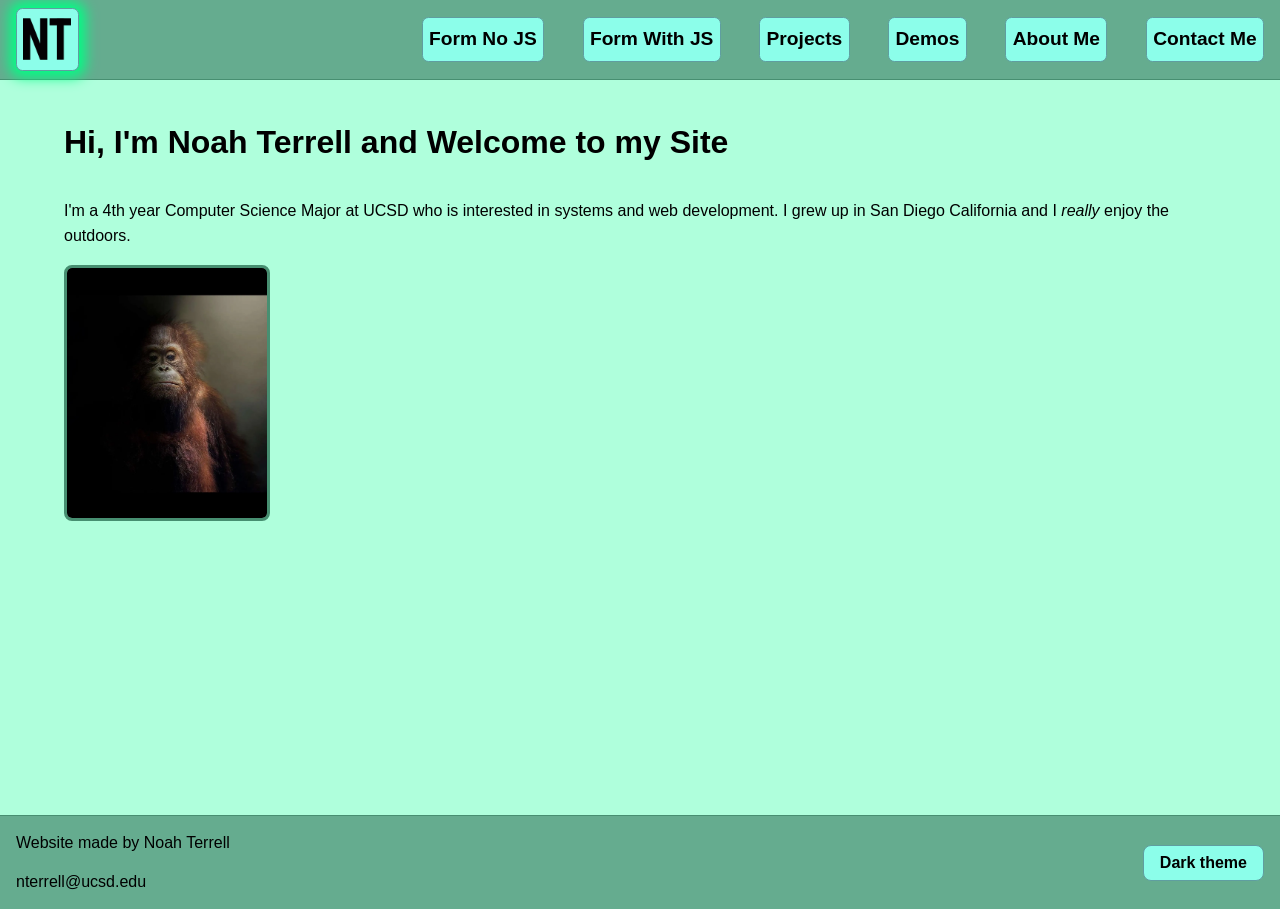
<file: index.html>
<!DOCTYPE html>
<html lang="en">
    <head>
        <link rel="icon" href="assets/favicon.ico"/>
        <link rel="stylesheet" href="style.css"/>
        <script src="theme.js" defer></script>
        <meta charset="UTF-8">
        

        <meta name="viewport" content="width=device-width, initial-scale=1.0">
        <title>Home | Noah's Website</title>
        

        <script>
            class HelloWorld extends HTMLElement {
                connectedCallback() {
                console.log("Hello World!");
                }
            }
            customElements.define("hello-world", HelloWorld);
        </script>
    </head>
    <body>
        
        <header>
            <hello-world></hello-world>
            <nav>
                <a href="index.html" aria-current="page">
                    <img src="assets/nt.png" alt="Home" width="48" height="48">
                </a>
                <ul>
                    <li><a href="form-no-js.html">Form No JS</a></li>
                    <li><a href="form-with-js.html">Form With JS</a></li>
                    <li><a href="projects.html">Projects</a></li>
                    <li><a href="demos.html">Demos</a></li>
                    <li><a href="about.html">About Me</a></li>
                    <li><a href="contact.html">Contact Me</a></li>
                </ul>
            </nav>
        </header>
        <main>
            <noscript>
                <p>This site's content and navigation work without JavaScript. The "hello-world" element only logs a message to the browser console, which requires JavaScript.</p>
            </noscript>

            <h1>Hi, I'm Noah Terrell and Welcome to my Site</h1>
            
            <p>I'm a 4th year Computer Science Major at <span>UCSD</span> who is interested in systems and web development. I grew up in San Diego California and I <em>really</em> enjoy the outdoors.</p>

            

            <picture>
                <source srcset="assets/monkey.webp" type="image/webp">
                <img src="assets/monkey.jpg" alt="Picture of monkey" width="200"
height="250"/>
            </picture>
            
            
            
        </main>
        <footer>

            <footer-text>
                <p>Website made by Noah Terrell</p>
                <p>nterrell@ucsd.edu</p>
            </footer-text>
            
            <button type="button" id="theme-toggle" hidden aria-pressed="false">Dark theme</button>


        </footer>
    </body>
</html>
</file>
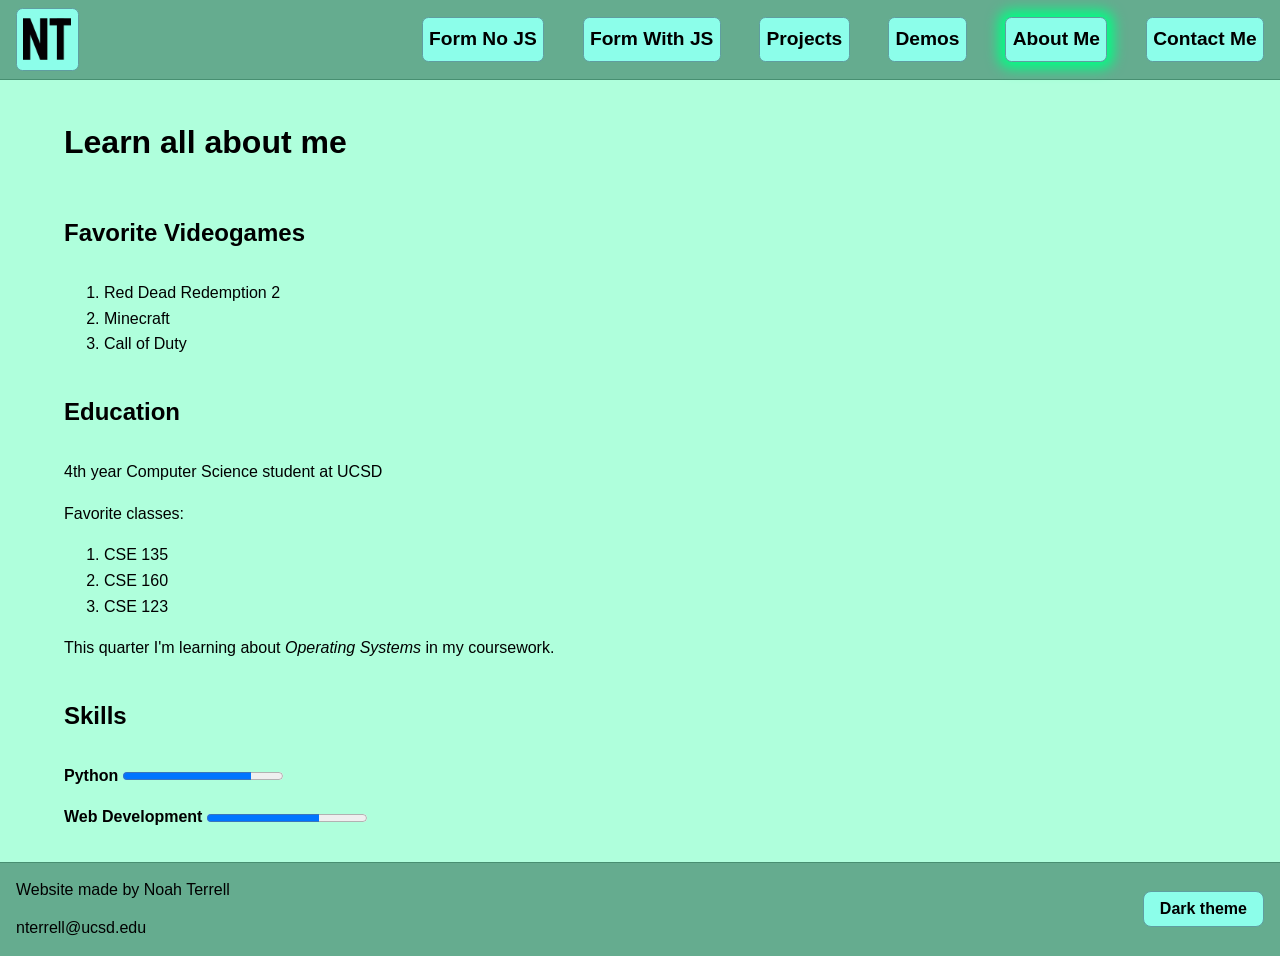
<file: about.html>
<!DOCTYPE html>
<html lang="en">
    <head>
        <link rel="icon" href="assets/favicon.ico"/>
        <link rel="stylesheet" href="style.css"/>
        <script src="theme.js" defer></script>
        <meta charset="UTF-8">
        <meta name="viewport" content="width=device-width, initial-scale=1.0">
        <title>About Me | Noah's Website</title>
    </head>
     <body>
        <header>
            <nav>
                <a href="index.html">
                    <img src="assets/nt.png" alt="Home" width="48" height="48">
                </a>
                <ul> 
                    <li><a href="form-no-js.html">Form No JS</a></li>
                    <li><a href="form-with-js.html">Form With JS</a></li>
                    <li><a href="projects.html">Projects</a></li>
                    <li><a href="demos.html">Demos</a></li>
                    <li><a href="about.html" aria-current="page">About Me</a></li>
                    <li><a href="contact.html">Contact Me</a></li>
                </ul>
            </nav>
        </header>
        <main>
            <h1>Learn all about me</h1>



            <section>
                <h2>Favorite Videogames</h2>
                <ol>
                    <li>Red Dead Redemption 2</li>
                    <li>Minecraft</li>
                    <li>Call of Duty</li>
                </ol>
            </section>

            <section>
                <h2>Education</h2>
                <p>4th year Computer Science student at UCSD</p>


                <p>Favorite classes:</p>
                <ol>
                    <li>CSE 135</li>
                    <li>CSE 160</li>
                    <li>CSE 123</li>
                </ol>

                <p>This quarter I'm learning about <i>Operating Systems</i> in my coursework.</p>
            </section>

            <section>
                <h2>Skills</h2>
                <p>
                    <label for="python-skill">Python</label>
                    <progress id="python-skill" value="80" max="100">80%</progress>
                </p>
                <p>
                    <label for="web-skill">Web Development</label>
                    <progress id="web-skill" value="70" max="100">70%</progress>
                </p>
            </section>

            



        </main>
        <footer>
            <footer-text>
                <p>Website made by Noah Terrell</p>
                <p>nterrell@ucsd.edu</p>
            </footer-text>

            <button type="button" id="theme-toggle" hidden aria-pressed="false">Dark theme</button>

        </footer>


        
    </body>
</html>
</file>
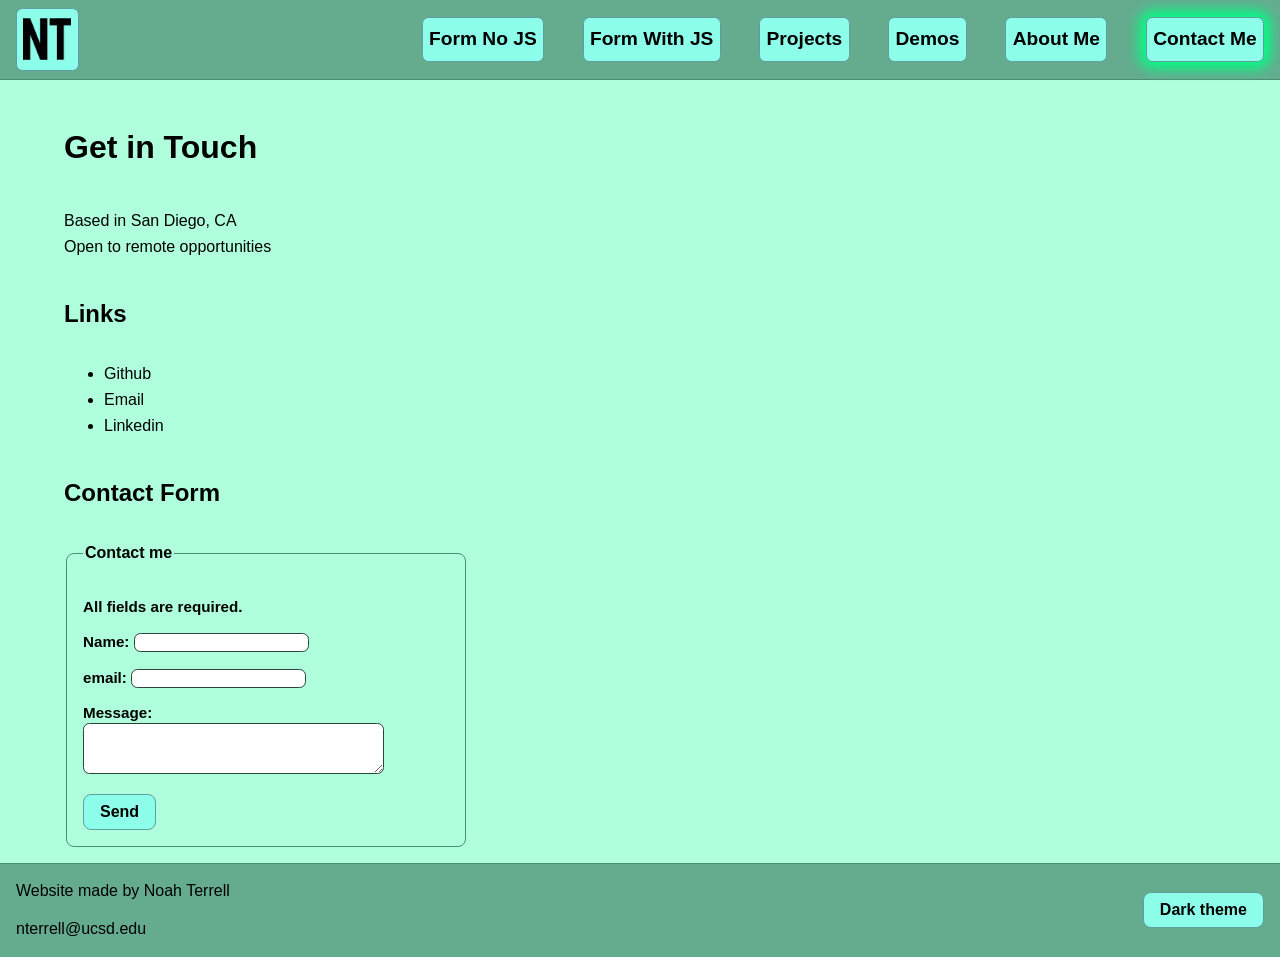
<file: contact.html>
<!DOCTYPE html>
<html lang="en">
    <head>
        <link rel="icon" href="assets/favicon.ico"/>
        <link rel="stylesheet" href="style.css"/>
        <script src="theme.js" defer></script>
        <meta charset="UTF-8">
        <meta name="viewport" content="width=device-width, initial-scale=1.0">
        <title>Contact Me | Noah's Website</title>
    </head>
    <body>
        <header>
            <nav>
                <a href="index.html">
                    <img src="assets/nt.png" alt="Home" width="48" height="48">
                </a>
                <ul>
                    <li><a href="form-no-js.html">Form No JS</a></li>
                    <li><a href="form-with-js.html">Form With JS</a></li>
                    <li><a href="projects.html">Projects</a></li>
                    <li><a href="demos.html">Demos</a></li>
                    <li><a href="about.html">About Me</a></li>
                    <li><a href="contact.html" aria-current="page">Contact Me</a></li>
                </ul>
            </nav>
        </header>
        <main>
            <section>
                <h1>Get in Touch</h1>

                <p>Based in San Diego, CA<br>Open to remote opportunities</p>

                <h2>Links</h2>
                <ul>
                    <!-- links are not implemented yet -->
                    <li>Github</li>
                    <li>Email</li>
                    <li>Linkedin</li>
                </ul>
            </section>

            
            <h2>Contact Form</h2>
            <form action="" method="post">
                <fieldset>
                    <legend>Contact me</legend>
                    <p><strong>All fields are required.</strong></p>
                    <p>
                        <label for="name">Name:</label>
                        <input type="text" id="name" name="name" required>
                    </p>
                    <p>
                        <label for="email">email:</label>
                        <input type="email" id="email" name="email" required>
                    </p>

                    <p>
                        <label for="message">Message:</label>
                        <textarea id="message" name="message" rows="3" cols="35" required></textarea>
                    </p>

                    <button type="submit">Send</button>
                </fieldset>
            </form>
            
            
        </main>
        <footer>
            <footer-text>
                <p>Website made by Noah Terrell</p>
                <p>nterrell@ucsd.edu</p>
            </footer-text>

            <button type="button" id="theme-toggle" hidden aria-pressed="false">Dark theme</button>

        </footer>
    </body>
</html>
</file>
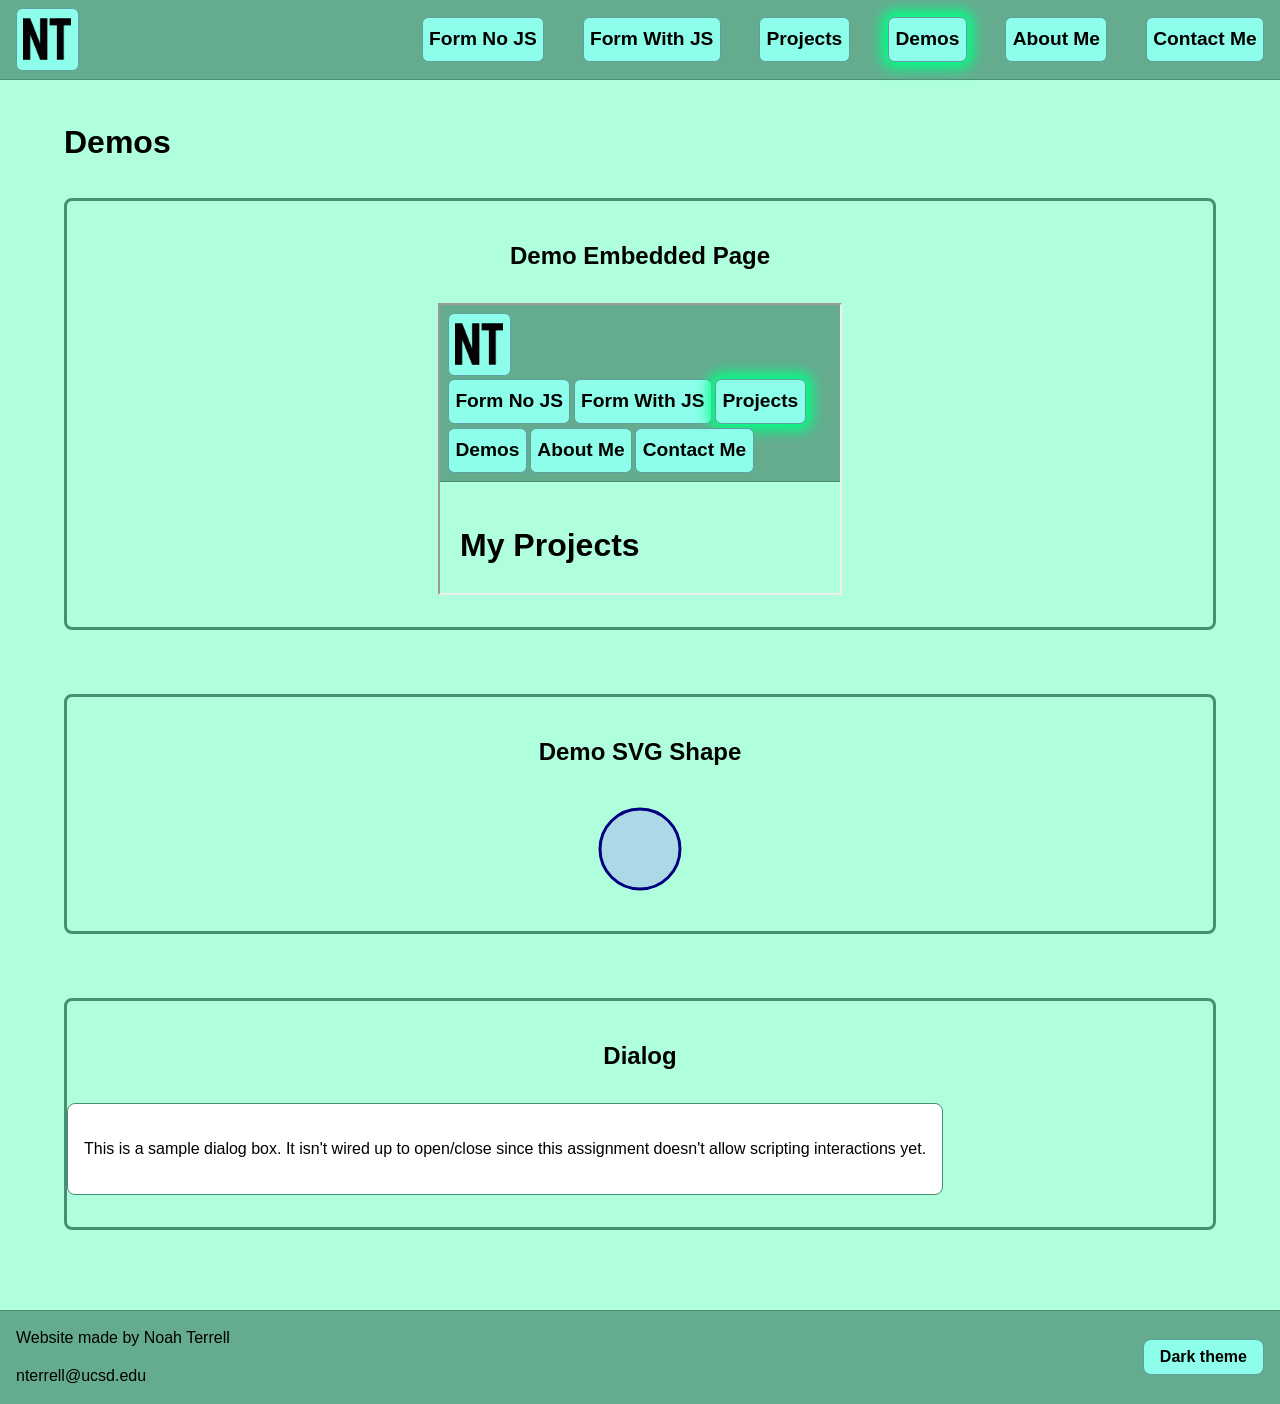
<file: demos.html>
<!DOCTYPE html>
<html lang="en">
    <head>
        <link rel="icon" href="assets/favicon.ico"/>
        <link rel="stylesheet" href="style.css"/>
        <script src="theme.js" defer></script>
        <meta charset="UTF-8">
        <meta name="viewport" content="width=device-width, initial-scale=1.0">
        <title>Demos | Noah's Website</title>
    </head>
    <body>
        <header>
            <nav>
                <a href="index.html">
                    <img src="assets/nt.png" alt="Home" width="48" height="48">
                </a>
                <ul>
                    <li><a href="form-no-js.html">Form No JS</a></li>
                    <li><a href="form-with-js.html">Form With JS</a></li>
                    <li><a href="projects.html">Projects</a></li>
                    <li><a href="demos.html" aria-current="page">Demos</a></li>
                    <li><a href="about.html">About Me</a></li>
                    <li><a href="contact.html">Contact Me</a></li>
                </ul>
            </nav>
        </header>
        <main>
            <h1>Demos</h1>

            <div class="demo-card">
                <h2>Demo Embedded Page</h2>
                <iframe src="projects.html" title="Preview of the Projects page" width="400" height="300"></iframe>
            </div>

            <div class="demo-card">
                <h2>Demo SVG Shape</h2>
                <svg width="100" height="100">
                    <circle cx="50" cy="50" r="40" fill="lightblue" stroke="navy" stroke-width="3"></circle>
                </svg>
            </div>

            <div class="demo-card">
                <h2>Dialog</h2>
                <dialog open>
                    <p>This is a sample dialog box. It isn't wired up to open/close since this assignment doesn't allow scripting interactions yet.</p>
                </dialog>
            </div>
                
            
        </main>
        <footer>
            <footer-text>
                <p>Website made by Noah Terrell</p>
                <p>nterrell@ucsd.edu</p>
            </footer-text>

            <button type="button" id="theme-toggle" hidden aria-pressed="false">Dark theme</button>

        </footer>   
    </body>
</html>
</file>
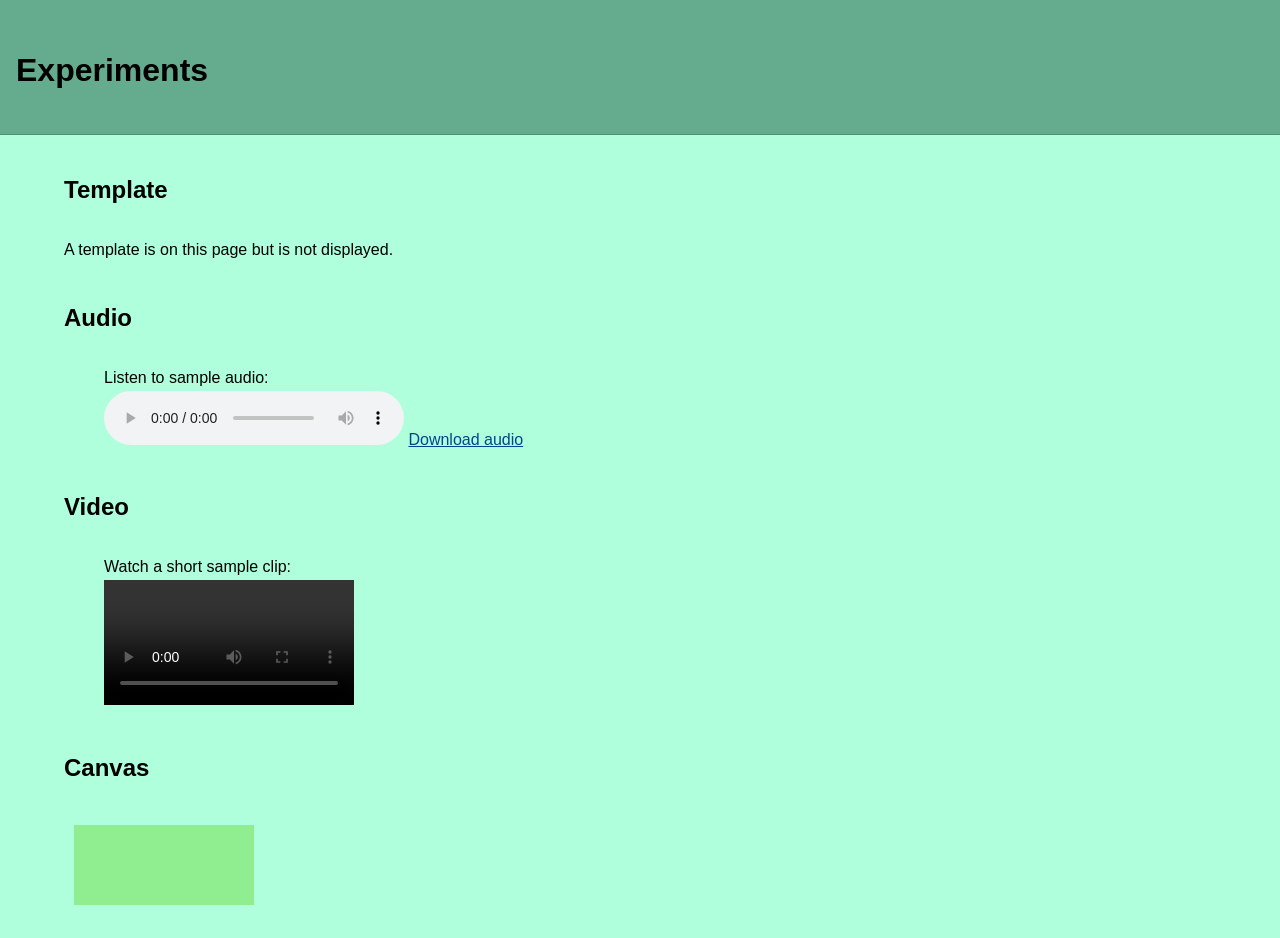
<file: experiments.html>
<!DOCTYPE html>
<html lang="en">
    <head>
        <meta charset="UTF-8">
        <meta name="viewport" content="width=device-width, initial-scale=1.0">
        <title>Experiments</title>
        <link rel="icon" href="assets/favicon.ico"/>
        <link rel="stylesheet" href="style.css"/>
    </head>
    <body>
        <header>
            <h1>Experiments</h1>
        </header>
        <main>
            <section>
               
                <h2>Template</h2>
                <p>A template is on this page but is not displayed.</p>                
                <template>
                    <p>This content is inert until JavaScript uses it.</p>
                </template>
            </section>

            <section>
                <h2>Audio</h2>
                <figure>
                    <figcaption>Listen to sample audio:</figcaption>
                    <audio controls>
                        <source src="assets/test_audio.m4a" type="audio/mp4">
                        Your browser does not support the audio element.
                        <a href="assets/test_audio.m4a">Download audio</a>
                    </audio>
                    <a href="assets/test_audio.m4a">Download audio</a>
                </figure>
            </section>

            <section>
                <h2>Video</h2>
                <figure>
                    <figcaption>Watch a short sample clip:</figcaption>

                    <video controls width="250">
                        <source src="assets/sample_video.mp4" type="video/mp4">

                        Download the
                        <a href="assets/sample_video.mp4">MP4</a>
                        video.
                    </video>
                </figure>
            </section>

            <section>
                <h2>Canvas</h2>
                <canvas id="demo" width="200" height="100">light green rectangle</canvas>
                <script>
                    const canvas = document.getElementById("demo");
                    const box = canvas.getContext("2d");
                    box.fillStyle = "lightgreen";
                    box.fillRect(10, 10, 180, 80);
                </script>
            </section>

        </main>
    </body>
</html>
</file>
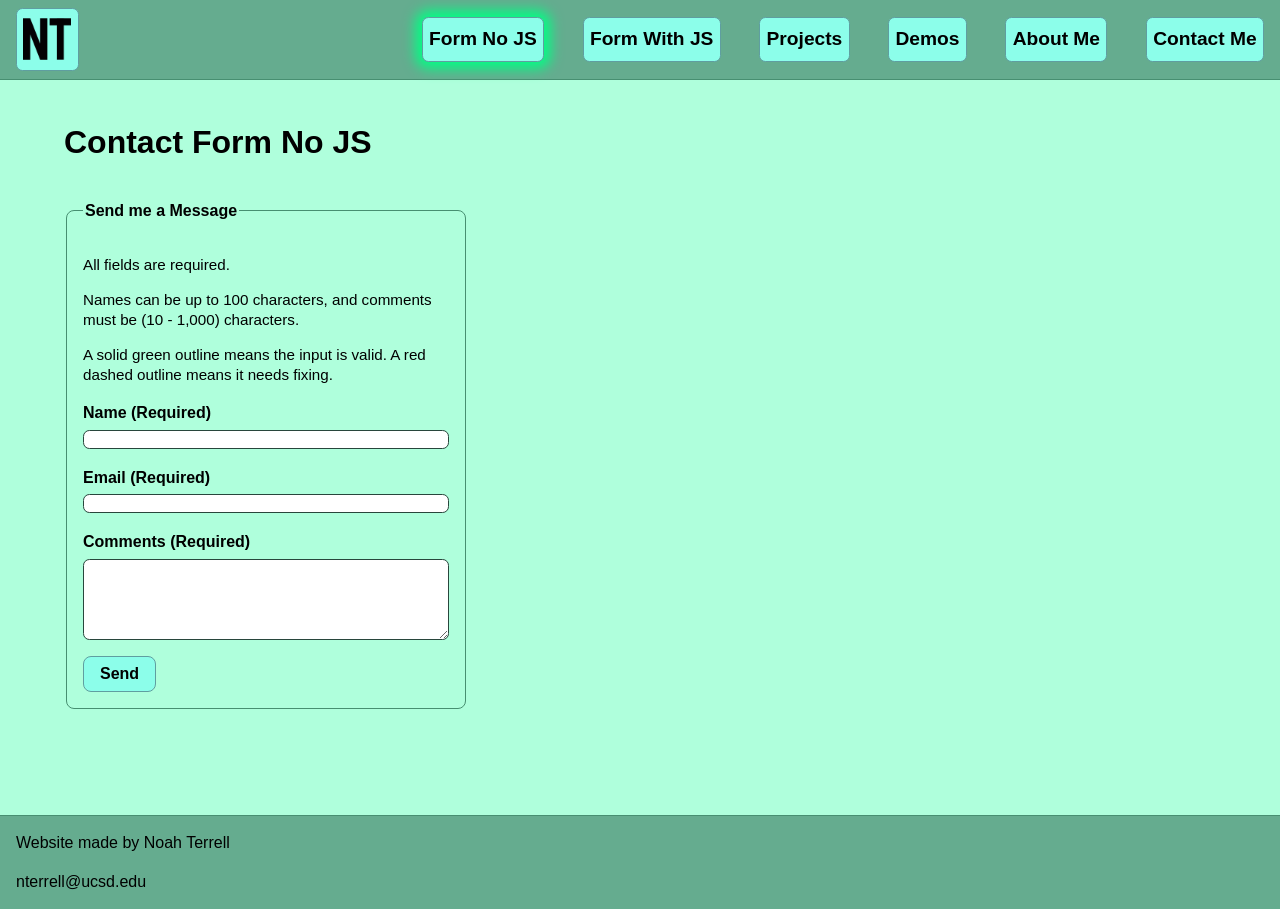
<file: form-no-js.html>
<!DOCTYPE html>
<html lang="en">
    <head>
        <link rel="icon" href="assets/favicon.ico"/>
        <link rel="stylesheet" href="style.css"/>
        <meta charset="UTF-8">
        

        <meta name="viewport" content="width=device-width, initial-scale=1.0">
        <title>Contact Form No JS | Noah's Website</title>
        

    </head>
    <body>
        <header>
            <nav>
                <a href="index.html">
                    <img src="assets/nt.png" alt="Home" width="48" height="48">
                </a>
                <ul>
                    <li><a href="form-no-js.html" aria-current="page">Form No JS</a></li>
                    <li><a href="form-with-js.html">Form With JS</a></li>
                    <li><a href="projects.html">Projects</a></li>
                    <li><a href="demos.html">Demos</a></li>
                    <li><a href="about.html">About Me</a></li>
                    <li><a href="contact.html">Contact Me</a></li>
                </ul>
            </nav>
        </header>
        <main>

            <h1>Contact Form No JS</h1>
            
            
                
            <form action="https://httpbin.org/post" method="post">
                <fieldset>
                    <legend>Send me a Message</legend>

                    <p>All fields are required.</p>
                    <p>Names can be up to 100 characters, and
                    comments must be (10 - 1,000) characters.</p>
                    <p>A solid green outline means the input is valid. A red dashed outline means it needs fixing.</p>

                    <form-field>
                        <label for="name">Name (Required)</label><br>
                        <input id="name" type="text" name="name" autocomplete="name" minlength="1" maxlength="100" required>
                        <br>
                    </form-field>

                    <form-field>
                        <label for="email">Email (Required)</label><br>
                        <input id="email" name="email" type="email" autocomplete="email" required>
                        <br>
                    </form-field>

                    <form-field>
                        <label for="comments">Comments (Required)</label><br>
                        <textarea id="comments" name="comments" rows="5" minlength="10" maxlength="1000" required></textarea>
                        <br>
                    </form-field>

                    <input type="hidden" name="possible_bot" value="true"/>
                    
                    <button type="submit">Send</button>

                </fieldset>
            </form>
           

 
        </main>
        <footer>
            <footer-text>
                <p>Website made by Noah Terrell</p>
                <p>nterrell@ucsd.edu</p>
            </footer-text>
    
        

        </footer>
    </body>
</html>
</file>
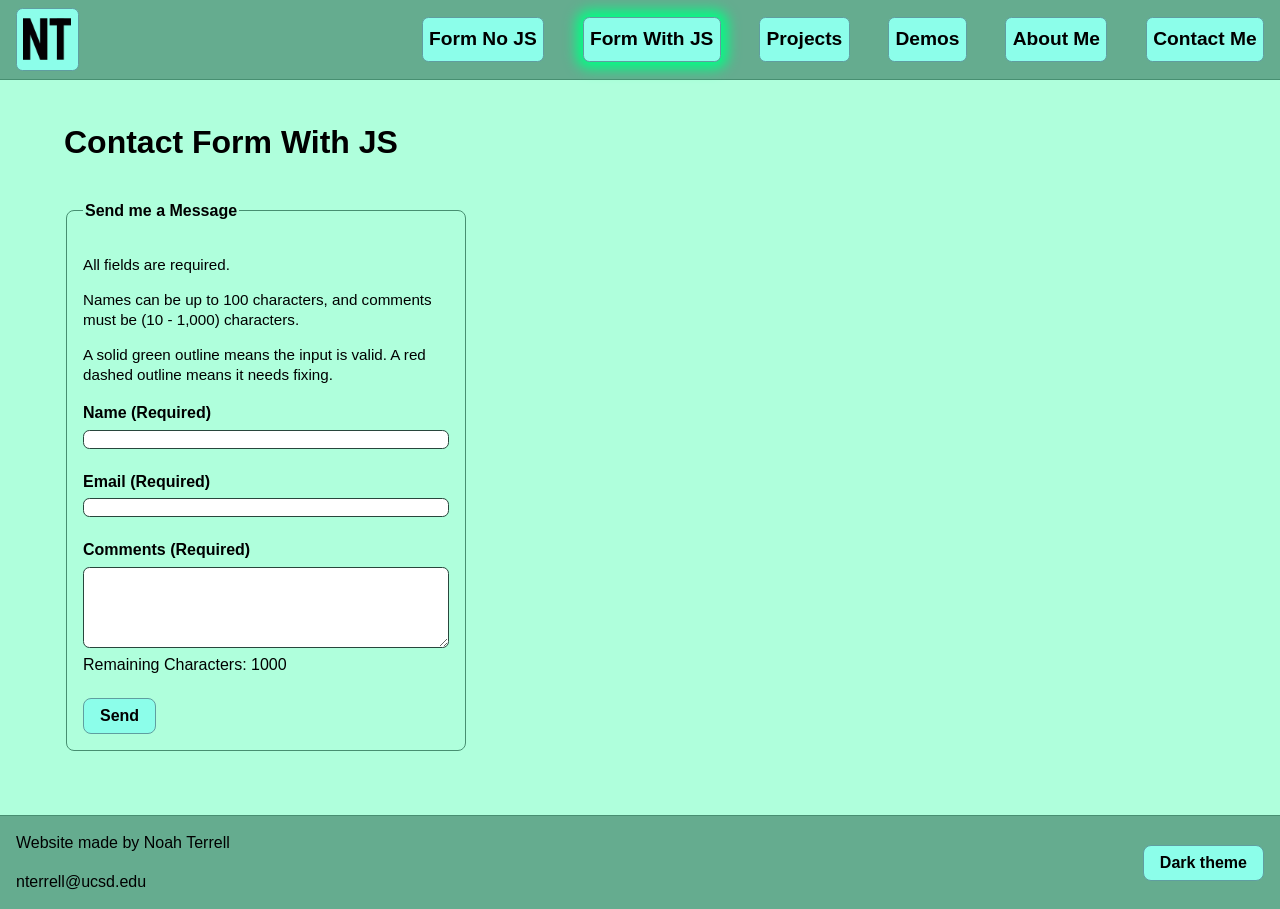
<file: form-with-js.html>
<!DOCTYPE html>
<html lang="en">
    <head>
        <link rel="icon" href="assets/favicon.ico"/>
        <link rel="stylesheet" href="style.css"/>
        <script src="form.js" defer></script>
        <script src="theme.js"defer></script>
        <meta charset="UTF-8">
        

        <meta name="viewport" content="width=device-width, initial-scale=1.0">
        <title>Contact Form With JS | Noah's Website</title>
        

    </head>
    <body>
        <header>
            <nav>
                <a href="index.html">
                    <img src="assets/nt.png" alt="Home" width="48" height="48">
                </a>
                <ul>
                    <li><a href="form-no-js.html">Form No JS</a></li>
                    <li><a href="form-with-js.html" aria-current="page">Form With JS</a></li>
                    <li><a href="projects.html">Projects</a></li>
                    <li><a href="demos.html">Demos</a></li>
                    <li><a href="about.html">About Me</a></li>
                    <li><a href="contact.html">Contact Me</a></li>
                </ul>
            </nav>
        </header>
        <main>

            <h1>Contact Form With JS</h1>
            
            
                
            <form action="https://httpbin.org/post" method="post">
                <fieldset>
                    <legend>Send me a Message</legend>

                    <p>All fields are required.</p>
                    <p>Names can be up to 100 characters, and
                    comments must be (10 - 1,000) characters.</p>
                    <p>A solid green outline means the input is valid. A red dashed outline means it needs fixing.</p>

                    <form-field>
                        <label for="name">Name (Required)</label><br>
                        <input id="name" type="text" name="name" autocomplete="name" minlength="1" maxlength="100" required aria-describedby="name-error-area">
                        <div id="name-error-area" aria-live="polite"></div>
                        <br>
                    </form-field>

                    <form-field>
                        <label for="email">Email (Required)</label><br>
                        <input id="email" name="email" type="email" autocomplete="email" required aria-describedby="email-error-area">
                        <div id="email-error-area" aria-live="polite"></div>
                        <br>
                    </form-field>

                    <form-field>
                        <label for="comments">Comments (Required)</label><br>
                        <textarea id="comments" name="comments" rows="5" minlength="10" maxlength="1000" required aria-describedby="char-count-area comments-error-area"></textarea>
                        <div id="char-count-area" hidden></div>
                        <div id="comments-error-area" aria-live="polite"></div>
                        <br>
                    </form-field>

                    <input type="hidden" name="possible_bot" value="true"/>
                    
                    <button type="submit">Send</button>

                    <input type="hidden" name="form-errors" id="form-errors">

                </fieldset>
            </form>
           

 
        </main>
        <footer>
            <footer-text>
                <p>Website made by Noah Terrell</p>
                <p>nterrell@ucsd.edu</p>
            </footer-text>
            

            <button type="button" id="theme-toggle" hidden aria-pressed="false">Dark theme</button>


        </footer>
    </body>
</html>
</file>
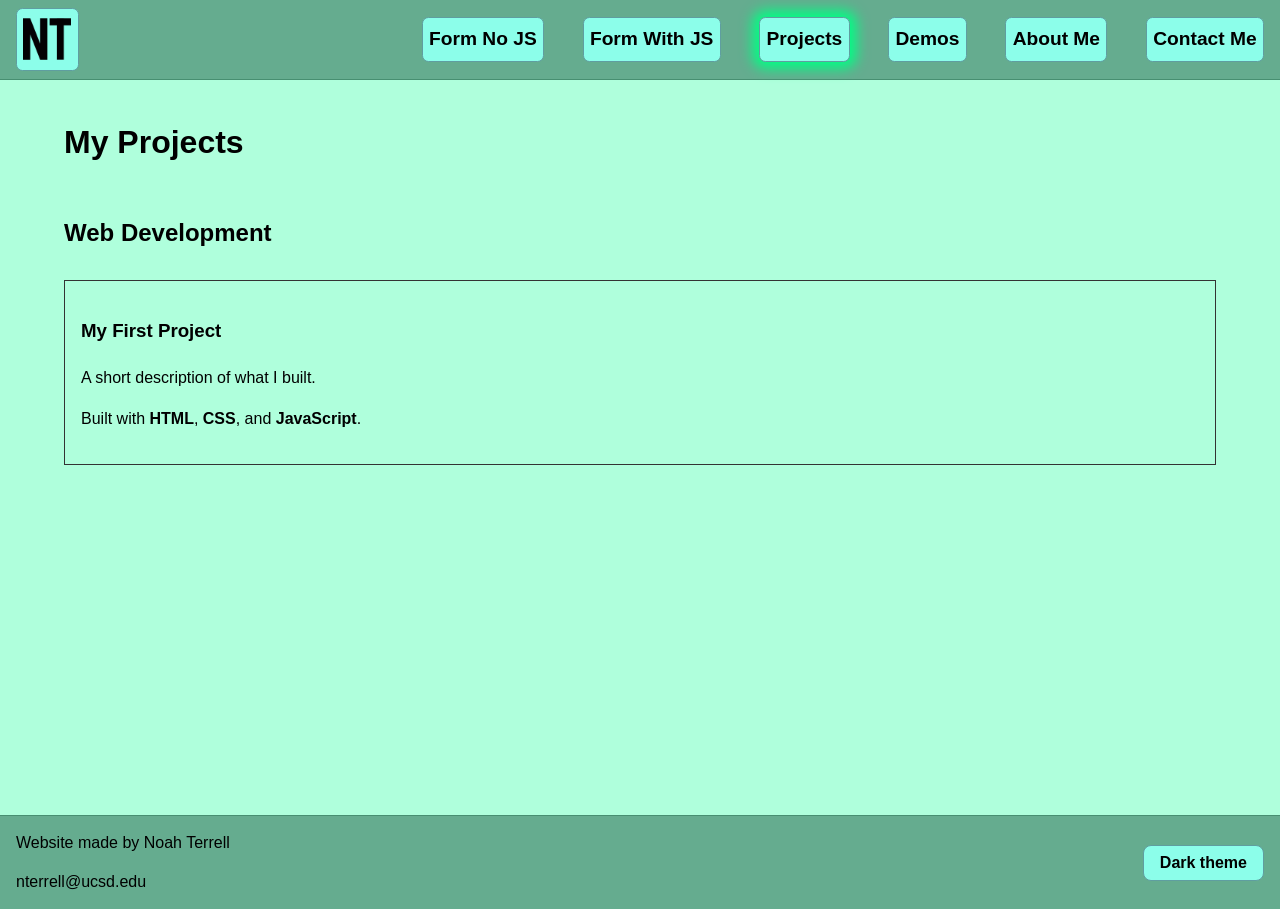
<file: projects.html>
<!DOCTYPE html>
<html lang="en">
    <head>
        <link rel="icon" href="assets/favicon.ico"/>
        <link rel="stylesheet" href="style.css"/>
        <script src="theme.js" defer></script>
        <meta charset="UTF-8">
        <meta name="viewport" content="width=device-width, initial-scale=1.0">
        <title>Projects | Noah's Website</title>

        <style>
            project-card {
                display: block;
                border: 1px solid #333;
                padding: 1em;
                margin-bottom: 1em;
            }
        </style>
    </head>
    <body>
        <header>
            <nav>
                <a href="index.html">
                    <img src="assets/nt.png" alt="Home" width="48" height="48">
                </a>
                <ul>
                    </li>
                    <li><a href="form-no-js.html">Form No JS</a></li>
                    <li><a href="form-with-js.html">Form With JS</a></li>
                    <li><a href="projects.html" aria-current="page">Projects</a></li>
                    <li><a href="demos.html">Demos</a></li>
                    <li><a href="about.html">About Me</a></li>
                    <li><a href="contact.html">Contact Me</a></li>
                </ul>
            </nav>
        </header>
        <main>
            <h1>My Projects</h1>

            <h2>Web Development</h2>
            <article>
                <project-card>
                    <h3>My First Project</h3>
                    <p>A short description of what I built.</p>
                    <p>Built with <b>HTML</b>, <b>CSS</b>, and <b>JavaScript</b>.</p>
                </project-card>
            </article>

        </main>
        <footer>
            <footer-text>
                <p>Website made by Noah Terrell</p>
                <p>nterrell@ucsd.edu</p>
            </footer-text>

            <button type="button" id="theme-toggle" hidden aria-pressed="false">Dark theme</button>

        </footer>
        
    </body>
</html>
</file>
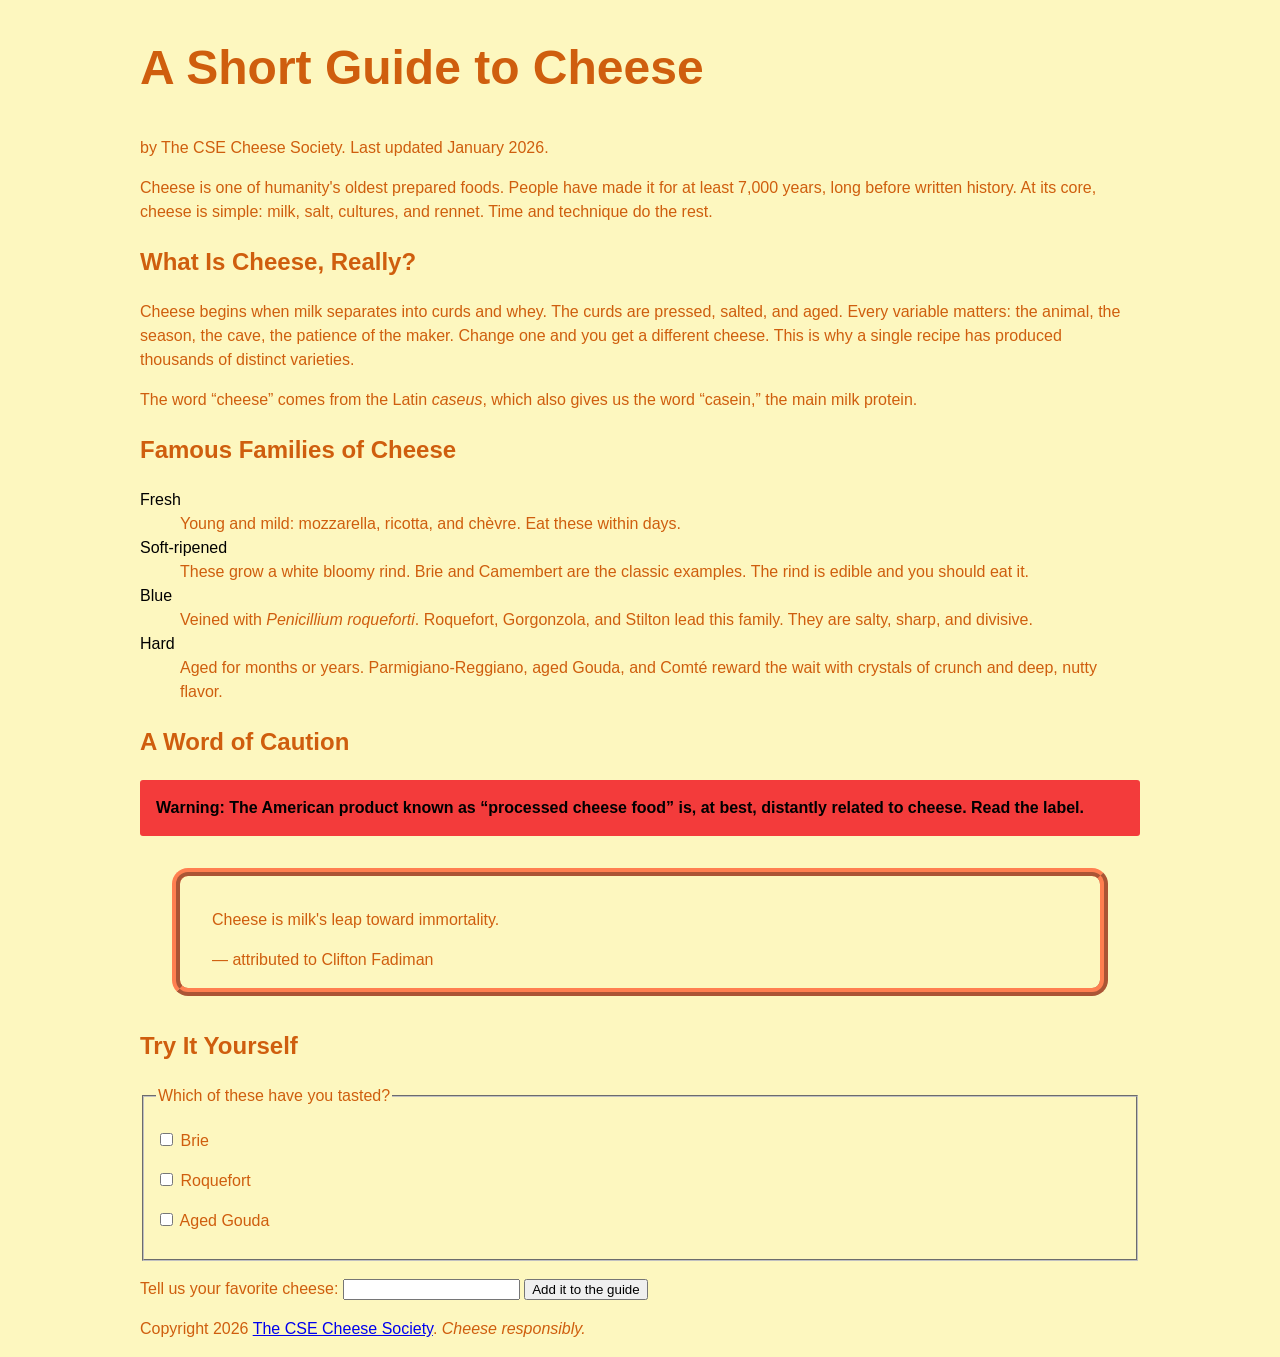
<file: part1/cheese.html>
<!DOCTYPE html>
<html lang="en">
<head>
  <meta charset="UTF-8">
  <meta name="viewport" content="width=device-width, initial-scale=1">
  <title>A Short Guide to Cheese</title>
  <link href="cheese.css" rel="stylesheet"/>
</head>
<body>
  <header>
    <h1>A Short Guide to Cheese</h1>
    <p>by The CSE Cheese Society. Last updated <time datetime="2026-01">January 2026</time>.</p>
  </header>

  <main>
    <article>
      <p>Cheese is one of humanity's oldest prepared foods. People have made
      it for at least 7,000 years, long before written history. At its core,
      cheese is simple: milk, salt, cultures, and rennet. Time and technique
      do the rest.</p>

      <section>
        <h2>What Is Cheese, Really?</h2>
        <p>Cheese begins when milk separates into curds and whey. The curds
        are pressed, salted, and aged. Every variable matters: the animal,
        the season, the cave, the patience of the maker. Change one and you
        get a different cheese. This is why a single recipe has produced
        thousands of distinct varieties.</p>
        <p>The word <q>cheese</q> comes from the Latin
        <span class="latin" lang="la">caseus</span>, which also gives us the word
        <q>casein,</q> the main milk protein.</p>
      </section>

      <section>
        <h2>Famous Families of Cheese</h2>

        <dl>
          <dt>Fresh</dt>
          <dd>Young and mild: mozzarella, ricotta, and
          <span lang="fr">chèvre</span>. Eat these within days.</dd>

          <dt>Soft-ripened</dt>
          <dd>These grow a white bloomy rind. Brie and Camembert are the
          classic examples. The rind is edible and you should eat it.</dd>

          <dt>Blue</dt>
          <dd>Veined with <span class="latin" lang="la">Penicillium
          roqueforti</span>. Roquefort, Gorgonzola, and Stilton lead this
          family. They are salty, sharp, and divisive.</dd>

          <dt>Hard</dt>
          <dd>Aged for months or years. Parmigiano-Reggiano, aged Gouda,
          and <span lang="fr">Comté</span> reward the wait with crystals
          of crunch and deep, nutty flavor.</dd>
        </dl>
      </section>

      <section>
        <h2>A Word of Caution</h2>
        <p id="warning">Warning: The American product known as
        <q>processed cheese food</q> is, at best, distantly related to
        cheese. Read the label.</p>

        <blockquote>
          <p>Cheese is milk's leap toward immortality.</p>
          <footer>— attributed to Clifton Fadiman</footer>
        </blockquote>
      </section>

      <section>
        <h2>Try It Yourself</h2>
        <form>
          <fieldset>
            <legend>Which of these have you tasted?</legend>
            <p><input type="checkbox" id="c-brie" name="tasted" value="brie">
               <label for="c-brie">Brie</label></p>
            <p><input type="checkbox" id="c-roquefort" name="tasted" value="roquefort">
               <label for="c-roquefort">Roquefort</label></p>
            <p><input type="checkbox" id="c-gouda" name="tasted" value="gouda">
               <label for="c-gouda">Aged Gouda</label></p>
          </fieldset>
          <p>
            <label for="fav">Tell us your favorite cheese:</label>
            <input type="text" id="fav" name="favorite">
            <button type="submit">Add it to the guide</button>
          </p>
        </form>
      </section>
    </article>
  </main>
  <footer>
    <p>Copyright 2026 <a href="https://example.com/cheese-society">The CSE
    Cheese Society</a>. <em>Cheese responsibly.</em></p>
  </footer>
</body>
</html>
</file>
<file: style.css>
:root {
    color-scheme: light;
    --text-color: rgb(0, 0, 0);
    --page-bg-color: rgb(175, 255, 220);
    --bar-bg-color: rgb(101, 172, 143);      /* header, footer */
    --bar-bd-color: rgb(71, 143, 113);
    --nav-item-bg-color: rgb(140, 254, 234);
    --nav-bd-color: cadetblue;
    --focus-color: rgb(243, 255, 76);
    --font-main: Arial, Helvetica, sans-serif;
    --bar-pad-vert: 0.5rem;
    --bar-pad-horiz: 1rem;
    --bar-pad: 0.5rem;
    --line-height-body: 1.6;
    --line-height-footer: 1.4;

    --link-color: rgb(0, 70, 140);
    --hover-bg-color: rgb(178, 255, 210);
    --glow-color: rgb(0, 255, 132);
    --control-bg-color: white;
    --control-text-color: black;
    --control-bd-color: rgb(40, 70, 60);
    --focus-text-color: black;               
    --valid-color: rgb(30, 130, 20);
    --error-color: rgb(180, 0, 0);           
    --warning-color: rgb(140, 70, 0);  
}

:root:has(#theme-toggle[aria-pressed="true"]) {
    color-scheme: dark;
    --text-color: rgb(230, 245, 238);
    --page-bg-color: rgb(18, 32, 27);
    --bar-bg-color: rgb(30, 60, 48);
    --bar-bd-color: rgb(80, 140, 115);
    --nav-item-bg-color: rgb(40, 85, 70);
    --nav-bd-color: rgb(110, 180, 180);
    --link-color: rgb(140, 210, 255);
    --hover-bg-color: rgb(55, 110, 90);
    --glow-color: rgb(0, 200, 110);
    --control-bg-color: rgb(25, 45, 38);
    --control-text-color: rgb(230, 245, 238);
    --control-bd-color: rgb(110, 180, 150);
    --valid-color: rgb(100, 220, 90);
    --error-color: rgb(255, 130, 130);

    --warning-color: rgb(255, 200, 100);

   
}

body{
    background-color: var(--page-bg-color);
    font-family: var(--font-main);
    font-size: 1rem;
    color: var(--text-color);
    line-height: var(--line-height-body);
    margin: 0 0 0 0;
    min-height: 101vh;
    display: grid;
    grid-template-rows: auto 1fr auto;
}

header{
    /* text-align: center; */
    padding: var(--bar-pad-vert) var(--bar-pad-horiz) var(--bar-pad-vert) var(--bar-pad-horiz);
    
    border-bottom: solid;
    border-bottom-color: var(--bar-bd-color); 
    border-bottom-width: 1px;
    background-color: var(--bar-bg-color);

    container-type: inline-size;

}

a {
    color: var(--link-color);
}

a[aria-current="page"]{
    box-shadow: 0 0 0.8rem 0.4rem var(--glow-color);
    /* border-width: 0.2rem; */
}

main {
    margin: 0 5% 0 5%;
    padding-bottom: 1rem;
    min-width: 0;
}

footer{
    background-color: var(--bar-bg-color);
    /* padding-left: var(--bar-pad-horiz); */
    padding: 0 var(--bar-pad-horiz) 0 var(--bar-pad-horiz);
    border-top: solid;
    border-top-color: var(--bar-bd-color);
    border-top-width: 1px;
    line-height: var(--line-height-footer);

    display: flex;
    justify-content: space-between;        /* text left, button right */
    align-items: center;                   /* vertically centers the button next to the text */
    flex-wrap: wrap;                       /* on narrow screens the button drops below instead of squishing */
    gap: 0.5rem;
}

footer-text {
    display: block;
}

nav{  
    font-size: 1.2rem; 
    display: flex;
    flex-wrap: wrap;
    justify-content: space-between;
    align-items: center; 
    row-gap: 0.5rem;
    

}
nav ul{
    display: flex;
    flex-wrap: wrap;
    /* justify-content: flex-start; */
    /* row-gap: 1rem; */
    gap: 0.5rem clamp(0.5rem, 3vw, 3rem);
    /* align-items: center;  */
    margin: 0;
    padding: 0;
    /* gap: 0.5rem clamp(0.2rem, 5cqw, 3rem);  */
}

/*  
    Child Combinator: <li> elements that are direct children 
    of the nav's <ul> removes bullets from the menu.
*/
nav > ul > li {
    list-style: none;
}
nav img{
    display: block;
}

/*  
    Descendant Combinator: every <a> inside <nav>
    styles the nav bar links as button like boxes.
*/
nav a{
    /* display: block; */
    display: inline-block; 
    text-decoration: none;
    white-space: nowrap;
    color: var(--text-color);
    font-weight: bold;
    
    padding: 0.4rem;

    border: solid;
    border-width: 0.1rem;
    border-radius: 0.4rem;
    border-color: var(--nav-bd-color);

    background-color: var(--nav-item-bg-color);
}

nav a:hover{
    border-color: var(--bar-bg-color);
    box-shadow: 0 0 0.8rem 0.4rem var(--glow-color); 
    background-color: var(--hover-bg-color);
}


    
h1{
    font-size: 2rem;
    padding-top: 1rem;
    padding-bottom: 0.5rem;
    
}

h2 {
    font-size: 1.5rem;
    padding-top: 1rem;
    padding-bottom: 0.5rem;
    
}

.demo-card{
    border: solid;
    border-color: var(--bar-bd-color);
    border-radius: 0.5rem;
    margin-bottom: 4rem;
    padding-bottom: 2rem;
    text-align: center;
    
}

.demo-card iframe {
    display: block;
    margin: 0 auto;
    width: 100%;
    max-width: 25rem;   
    height: 18rem;     
}

.demo-card svg {
    display: block;
    margin: 0 auto;
    max-width: 100%;
    height: auto;
}

dialog {
    position: static;      
    margin: 0;
    width: fit-content; 
    box-sizing: border-box;   
    max-width: 100%;      
    padding: 1rem;
    border: 0.1rem solid var(--bar-bd-color);
    border-radius: 0.5rem;

    overflow-wrap: anywhere;  

}


fieldset {
    min-width: 0;          
    box-sizing: border-box;
    max-width: 25rem;
    border-radius: 0.5rem;
    padding: 1rem;
    border: 0.1rem solid var(--bar-bd-color);
    
}

legend{
    font-weight: bold;
}
label{
    font-weight: bold;
}
fieldset p{
    line-height: 1.25rem;
    font-size: 0.95rem;
}

form-field{
    
    
    display: flex;
    /* label on top, control below */
    flex-direction: column;  

    gap: 0.25rem;
    margin-bottom: 1rem;
    /* max-width: 25rem; */
    
}

form-field br{
    display: none;
}

input,
textarea {
    box-sizing: border-box;
    resize: vertical;
    /* max-width: 100%;       */
    /* border-color: black; */
    /* border-width: 0.1rem; */
    /* border-radius: 0.25rem; */
    border: 0.1rem solid var(--control-bd-color);
    border-radius: 0.4rem;   
    background-color: var(--control-bg-color); 
    color: var(--control-text-color);   
}

/* 
    Attribute Selector: the <img> inside main whose alt contains 
    "monkey" frames the photo with a border and rounded corners 
*/
main img[alt*="monkey"] {
    border: 0.2rem solid var(--bar-bd-color);
    border-radius: 0.5rem;
}

button{
    font-size: inherit;
    padding: 0.5em 1em 0.5em 1em;
    border-radius: 0.5em;
    border: 0.1rem solid var(--nav-bd-color);           
    background-color: var(--nav-item-bg-color);       
    color: var(--text-color);                          
    font-weight: bold;     
}


a:hover {
    text-decoration: underline;
    background-color: var(--hover-bg-color); 
}


button:hover{
    box-shadow: 0 0 0 0.2rem rgb(203, 203, 203);
}

input:focus, textarea:focus, button:focus-visible, a:focus-visible {
    background-color: var(--focus-color);
    color: var(--focus-text-color);                     
    box-shadow: 0 0 0.8rem 0.4rem var(--focus-color);
    outline: 0.25rem solid var(--bar-bd-color);
    outline-offset: 0.1rem;
}


/* input:focus, button:focus, textarea:focus, a:focus{
    background-color: var(--focus-color);
    box-shadow: 0 0 0.8rem 0.4rem var(--focus-color);
    outline: 0.25rem solid var(--bar-bd-color);
    outline-offset: 0.1rem;
} */

/* valid, not focused: thin green */
input:user-valid,
textarea:user-valid {
    outline: 0.125rem solid var(--valid-color);
    outline-offset: 0.1rem;
}

/* invalid, not focused: thin red, dashed */
input:user-invalid,
textarea:user-invalid {
    outline: 0.125rem dashed var(--error-color);
    outline-offset: 0.1rem;
}

/* valid and focused: green, same thickness as the focus outline */
input:focus:user-valid,
textarea:focus:user-valid {
    outline: 0.25rem solid var(--valid-color);     
}

/* invalid and focused: red, same thickness as the focus outline */
input:focus:user-invalid,
textarea:focus:user-invalid {
    outline: 0.25rem dashed var(--error-color);
}

/* input:required, textarea:required {
    border-color: rgb(40, 70, 60);
} */



#name-error-area,
#email-error-area,
#comments-error-area {
    color: var(--error-color);
}


#theme-toggle[aria-pressed="true"] {
    box-shadow: inset 0 0 0 0.2rem var(--glow-color);
}


button:hover{
    background-color: var(--hover-bg-color);
    box-shadow: 0 0 0.8rem 0.4rem var(--glow-color);
}


#theme-toggle[aria-pressed="true"]:hover {
    box-shadow: inset 0 0 0 0.2rem var(--glow-color), 0 0 0.8rem 0.4rem var(--glow-color);
}




@media (max-width: 600px) {
    nav{
        flex-wrap: wrap;
        /* row-gap: 0.2rem;   */
        gap: 0.2rem;
    }
    nav ul {
        flex-wrap: wrap;   
        gap: 0.2rem;
        /* row-gap: 0.2rem;    */
        /* gap: 0.5rem; */
        
    }

    /* nav a {
        display: inline-block;
        white-space: nowrap; 
    } */

    header {
        padding: var(--bar-pad); 
        /* padding-left: 5%; */
    }

}



@view-transition {
  navigation: auto;
}

::view-transition-group(root) {
  animation-duration: 0.5s;
}
</file>
<file: part1/cheese.css>
/* Noah Terrell: https://github.com/FreshAnemone/cse134-hw3 */

body{
    font-family: Arial, Helvetica, sans-serif;
    color: rgb(207, 94, 14);
    line-height: 1.5;
    max-width: 1000px;
    margin-left: auto;
    margin-right: auto;
    background-color: rgb(253, 247, 191);
    padding-left: 1rem;
    padding-right: 1rem;
    
    
}

h1{
    font-size: 3rem;
}

h2{
    font-size: 1.5rem;
}

blockquote{
    border: ridge;
    border-color: coral;
    border-width: 0.5rem;
    border-radius: 1rem;
    margin: 2rem;
    padding: 1rem 1rem 1rem 2rem;
    
}

.latin{
    font-style: italic;
}

#warning{
    background-color: rgb(243, 59, 59);
    color: black;
    border-radius: 3px;
    padding: 1rem;
    font-weight: bold;
    
}

a:hover{
    background-color: lightblue;
    font-weight: bold;
}
a:focus{
    color: indigo;
    background-color: white;
}

input:focus{
    background-color: gold;
}

button:focus{
    background-color: rgb(4, 221, 4);
}


dt{
    color: green;
}

dt{
    color: black;
    /*  This later value wins because CSS uses an algorithm to determine the correct 
        values for the CSS properties. The fifth rule is "Order of appearence" that 
        states that if there are properties that have competing values that are in the 
        rules of matching selectors of equal specificity and scoping proximity then the 
        last declaration in the style order is applied.  
    */
}
</file>
